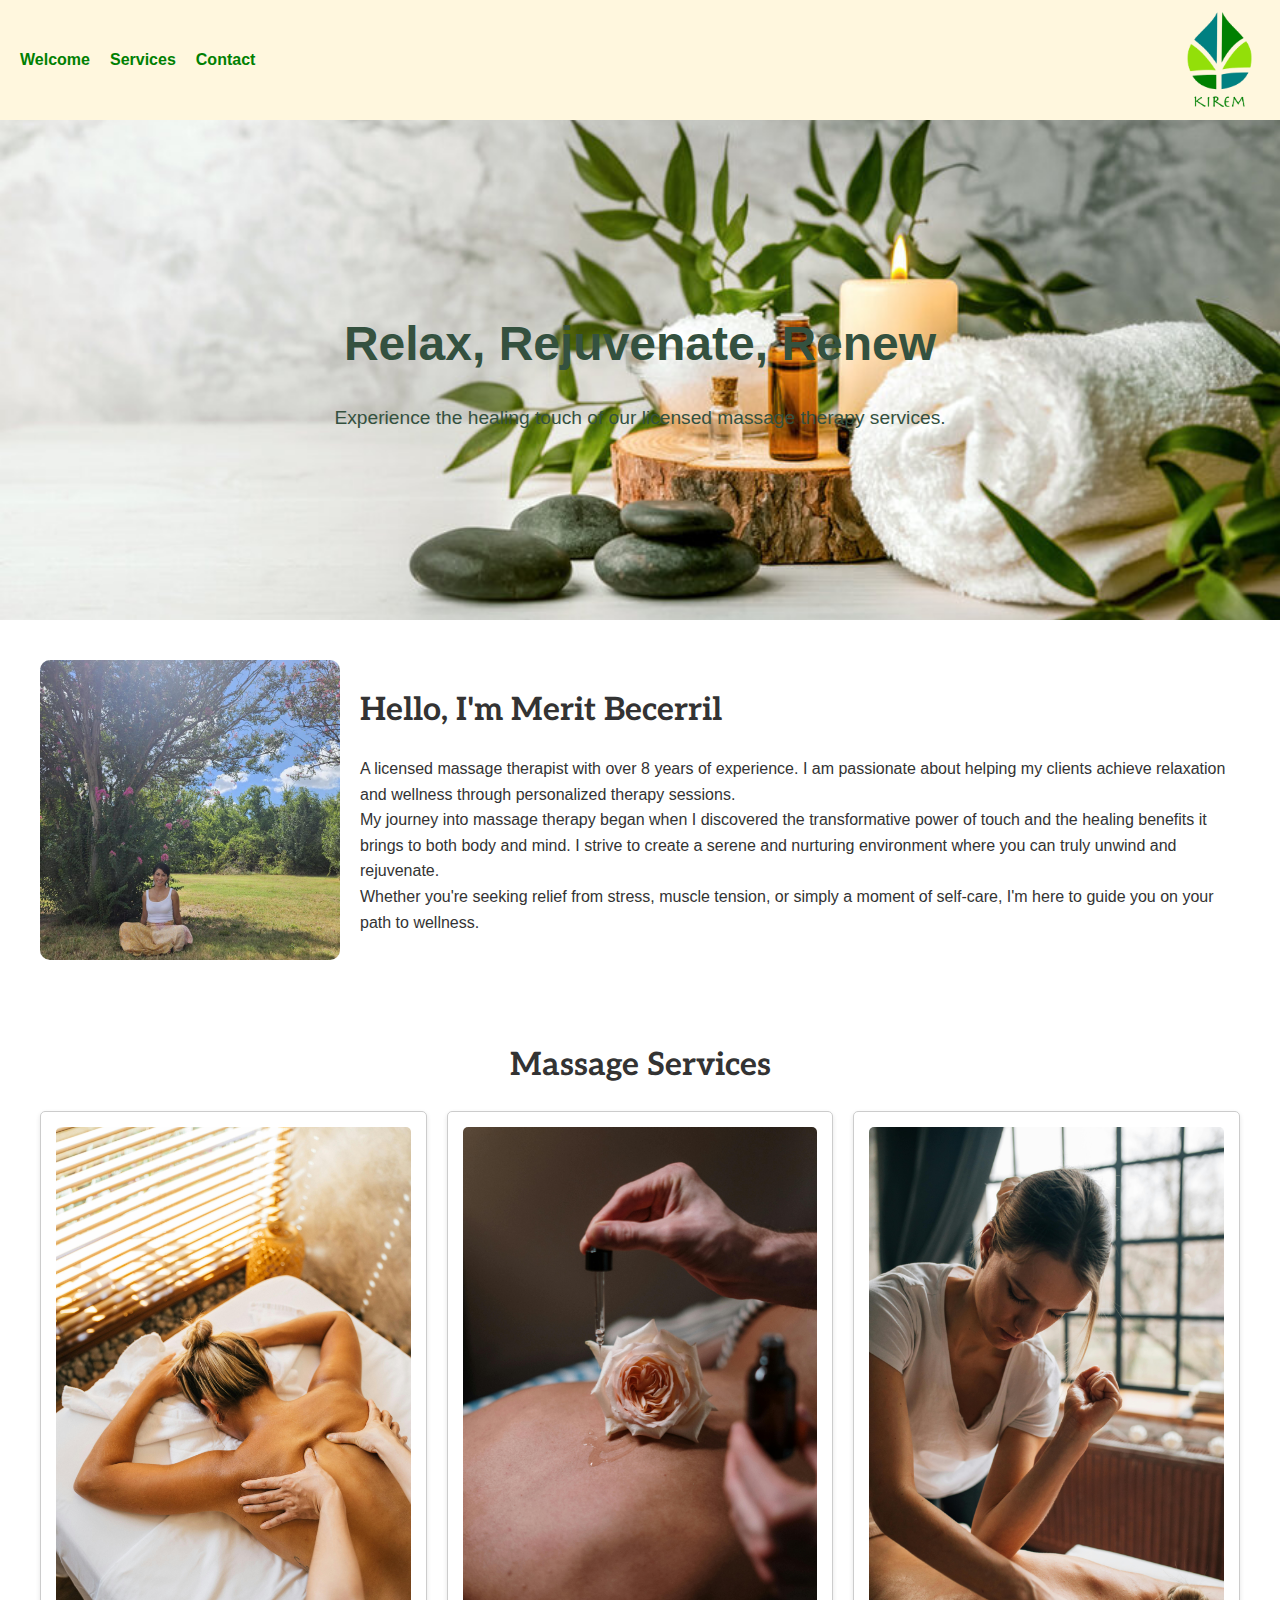
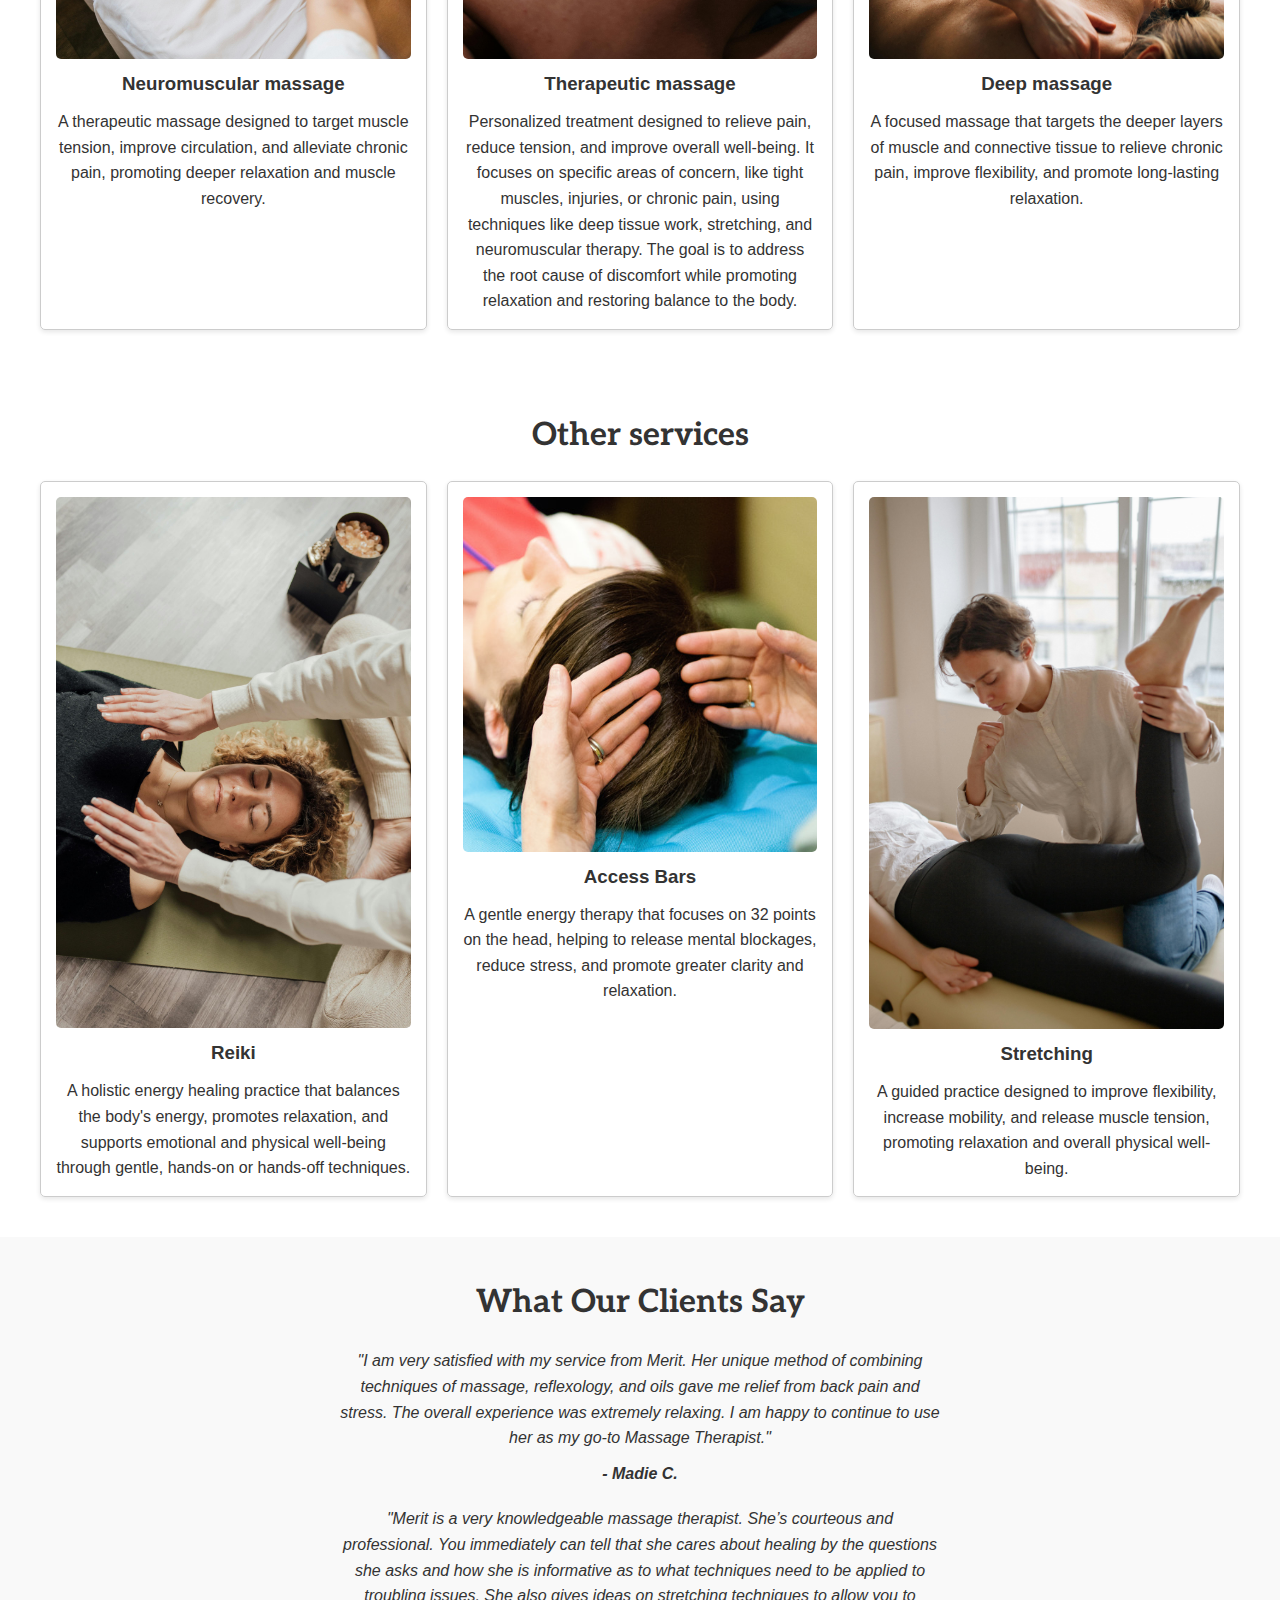
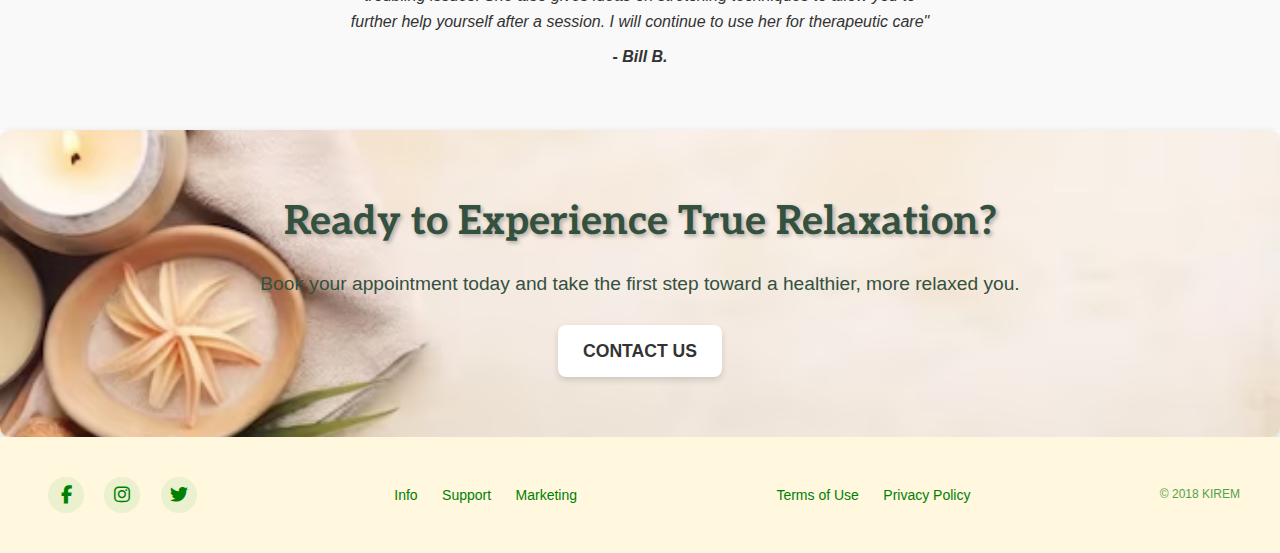
<file: index.html>
<!DOCTYPE html>
<html lang="en">
<head>
  <meta charset="UTF-8" />
  <meta name="viewport" content="width=device-width, initial-scale=1.0" />
  <title>KIREM</title>
  <link rel="stylesheet" href="style.css">
  <link rel="icon" href="images/kirem.png" type="image/png">
  <link rel="stylesheet" href="https://cdnjs.cloudflare.com/ajax/libs/font-awesome/6.5.1/css/all.min.css">




</head>
<body>
  <!-- Header with Hamburger Navigation -->
  <header>
    <!-- Hamburger icon (visible on mobile) -->
    <div class="hamburger" id="hamburger">
      <span></span>
      <span></span>
      <span></span>
    </div>
    <nav>
      <ul id="nav-list">
        <li><a href="index.html">Welcome</a></li>
        <li><a href="services.html">Services</a></li>
        <li><a href="contact.html">Contact</a></li>
      </ul>
    </nav>
    <!-- Logo on the right -->
    <div class="logo">
      <img src="images/kirem.png" alt="Massage Therapist Logo" />
    </div>
  </header>

  <!-- Hero Section -->
  <section class="hero">
    <div class="container">
      <h1>Relax, Rejuvenate, Renew</h1>
      <p>Experience the healing touch of our licensed massage therapy services.</p>
    </div>
  </section>

  <!-- About Me Section -->
  <section id="about-me">
    <div class="container about">
      <div>
        <img src="images/PHOTO-2025-02-02-23-19-56.jpg" alt="Your Photo" />
      </div>
      <div class="about-text">
        <h2 class="section-title-merit">Hello, I'm Merit Becerril</h2>
       <p>A licensed massage therapist with over 8 years of experience. I am passionate about helping my clients achieve relaxation and wellness through personalized therapy sessions.</p>

       <p>My journey into massage therapy began when I discovered the transformative power of touch and the healing benefits it brings to both body and mind. I strive to create a serene and nurturing environment where you can truly unwind and rejuvenate.</p>

       <p>Whether you're seeking relief from stress, muscle tension, or simply a moment of self-care, I'm here to guide you on your path to wellness.</p>
      </div>
    </div>
  </section>


    <!-- Services Preview Section -->
    <section id="services-preview">
      <div class="container">
        <h2 class="section-title">Massage Services</h2>
        <div class="services-preview">
          <div class="service-card">
            <img src="images/pexels-anntarazevich-6560304.jpg" alt="Swedish Massage" />
            <h3>Neuromuscular massage</h3>
            <p>A therapeutic massage designed to target muscle tension, improve circulation, and alleviate chronic pain, promoting deeper relaxation and muscle recovery.</p>
          </div>
          <div class="service-card">
            <img src="images/pexels-cottonbro-3997984.jpg" alt="Deep Tissue Massage" />
            <h3>Therapeutic massage</h3>
            <p>Personalized treatment designed to relieve pain, reduce tension, and improve overall well-being. It focuses on specific areas of concern, like tight muscles, injuries, or chronic pain, using techniques like deep tissue work, stretching, and neuromuscular therapy. The goal is to address the root cause of discomfort while promoting relaxation and restoring balance to the body.</p>
          </div>
          <div class="service-card">
            <img src="images/pexels-koolshooters-6628654.jpg" alt="Hot Stone Massage" />
            <h3>Deep massage</h3>
            <p>A focused massage that targets the deeper layers of muscle and connective tissue to relieve chronic pain, improve flexibility, and promote long-lasting relaxation.</p>
          </div>
          <!-- Add more service cards as needed -->
        </div>
      </div>
    </section>

  <!-- Services Preview Section -->
  <section id="services-preview">
    <div class="container">
      <h2 class="section-title">Other services</h2>
      <div class="services-preview">
        <div class="service-card">
          <img src="images/reiki-image.jpg" alt="Swedish Massage" />
          <h3>Reiki</h3>
          <p>A holistic energy healing practice that balances the body's energy, promotes relaxation, and supports emotional and physical well-being through gentle, hands-on or hands-off techniques.</p>
        </div>
        <div class="service-card">
          <img src="images/access-bars.jpg" alt="Deep Tissue Massage" />
          <h3>Access Bars</h3>
          <p>A gentle energy therapy that focuses on 32 points on the head, helping to release mental blockages, reduce stress, and promote greater clarity and relaxation.</p>
        </div>
        <div class="service-card">
          <img src="images/stretching-image.jpg" alt="Hot Stone Massage" />
          <h3>Stretching</h3>
          <p>A guided practice designed to improve flexibility, increase mobility, and release muscle tension, promoting relaxation and overall physical well-being.</p>
        </div>
        <!-- Add more service cards as needed -->
      </div>
    </div>
  </section>



  <!-- Testimonials Section -->
  <section id="testimonials" class="testimonials">
    <div class="container">
      <h2 class="section-title">What Our Clients Say</h2>
      <div class="testimonial">
        <p>"I am very satisfied with my service from Merit. Her unique method of combining techniques of massage, reflexology, and oils gave me relief from back pain and stress. The overall experience was extremely relaxing. I am happy to continue to use her as my go-to Massage Therapist."</p>
        <span>- Madie C.</span>
      </div>
      <div class="testimonial">
        <p>"Merit is a very knowledgeable massage therapist. She’s courteous and professional. You immediately can tell that she cares about healing by the questions she asks and how she is informative as to what techniques need to be applied to troubling issues. She also gives ideas on stretching techniques to allow you to further help yourself after a session. I will continue to use her for therapeutic care"</p>
        <span>- Bill B.</span>
      </div>
    </div>
  </section>

  <!-- Call-to-Action Section -->
  <section class="cta">
    <div class="container">
      <h2>Ready to Experience True Relaxation?</h2>
      <p>Book your appointment today and take the first step toward a healthier, more relaxed you.</p>
      <a href="contact.html">Contact Us</a>
    </div>
  </section>


  <footer class="footer">
    <div class="footer-container">
      <!-- Social Icons -->
      <div class="social-icons">
        <a href="#"><i class="fab fa-facebook-f"></i></a>
        <a href="#"><i class="fab fa-instagram"></i></a>
        <a href="#"><i class="fab fa-twitter"></i></a>
      </div>

      <!-- Navigation Links -->
      <div class="footer-links">
        <a href="#">Info</a>
        <a href="#">Support</a>
        <a href="#">Marketing</a>
      </div>

      <!-- Legal Links -->
      <div class="footer-legal">
        <a href="#">Terms of Use</a>
        <a href="#">Privacy Policy</a>
      </div>

      <!-- Copyright -->
      <p class="footer-copyright">
        © 2018 KIREM
      </p>
    </div>
  </footer>

  <!-- JavaScript for Hamburger Toggle -->
  <script>
    const hamburger = document.getElementById('hamburger');
    const navList = document.getElementById('nav-list');

    hamburger.addEventListener('click', function() {
      navList.classList.toggle('active');
    });
  </script>
</body>
</html>
</file>
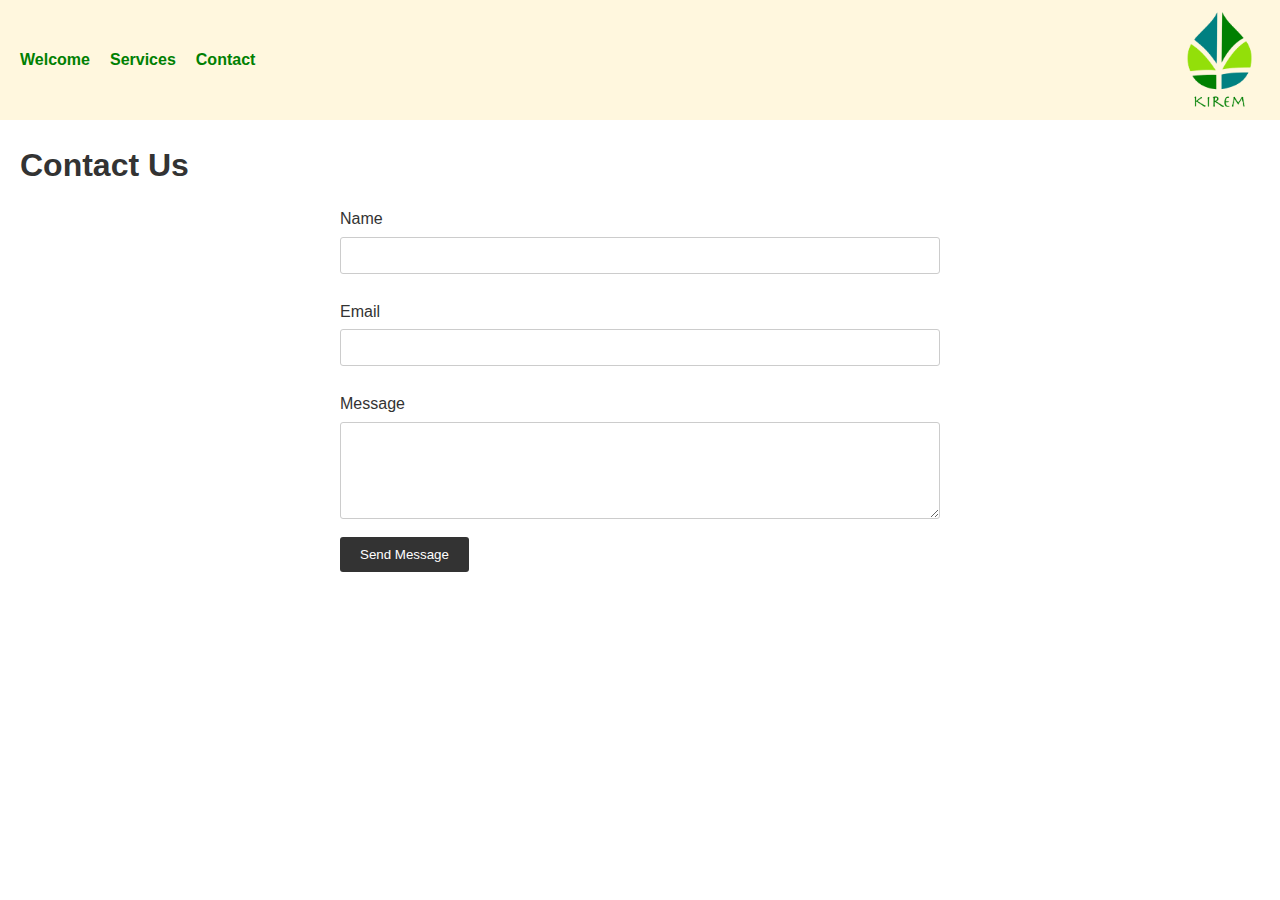
<file: contact.html>
<!DOCTYPE html>
<html lang="en">
<head>
  <meta charset="UTF-8" />
  <meta name="viewport" content="width=device-width, initial-scale=1.0" />
  <title>Massage Therapist - Contact</title>
  <style>
    /* Reset & Base Styles */
    * {
      margin: 0;
      padding: 0;
      box-sizing: border-box;
    }
    body {
      font-family: Arial, sans-serif;
      line-height: 1.6;
      color: #333;
    }
    /* Basic link styling with hover animation */
    a {
      text-decoration: none;
      color: inherit;
      transition: transform 0.3s ease, color 0.3s ease;
    }
    /* Additional animation for nav links */
    nav ul li a {
      position: relative;
      overflow: hidden;
      transition: transform 0.3s ease, color 0.3s ease, letter-spacing 0.3s ease;
    }
    nav ul li a::after {
      content: "";
      position: absolute;
      left: 0;
      bottom: -3px;
      width: 100%;
      height: 2px;
      background: #ff4500; /* Underline color */
      transform: scaleX(0);
      transform-origin: left;
      transition: transform 0.3s ease;
    }
    nav ul li a:hover {
      transform: scale(1.05);
      color: #ff4500;
      letter-spacing: 1px;
    }
    nav ul li a:hover::after {
      transform: scaleX(1);
    }
    img {
      max-width: 100%;
      display: block;
    }

    /* Header & Navigation */
    header {
      display: flex;
      justify-content: space-between;
      align-items: center;
      background: #FFF7DE;
      color: #fff;
      padding: 10px 20px;
      position: relative;
    }
    nav ul {
      display: flex;
      list-style: none;
    }
    nav ul li {
      margin-right: 20px;
    }
    /* Setting initial nav link color */
    nav ul li a {
      color: #008002;
      font-weight: bold;
    }
    .logo img {
      height: 100px;
    }
    /* Hamburger Icon */
    .hamburger {
      display: none;
      flex-direction: column;
      cursor: pointer;
    }
    .hamburger span {
      width: 25px;
      height: 3px;
      background: #fff;
      margin-bottom: 4px;
      border-radius: 2px;
    }
    /* Responsive Navigation for Mobile */
    @media (max-width: 768px) {
      nav ul {
        display: none;
        flex-direction: column;
        width: 100%;
        background: #333;
        position: absolute;
        top: 60px; /* Below header */
        left: 0;
      }
      nav ul.active {
        display: flex;
      }
      nav ul li {
        margin: 10px 0;
        text-align: center;
      }
      .hamburger {
        display: flex;
      }
    }

    .container {
      padding: 20px;
    }
    /* Form styles */
    .contact-form {
      max-width: 600px;
      margin: 0 auto;
    }
    .contact-form label {
      display: block;
      margin-bottom: 5px;
      margin-top: 15px;
    }
    .contact-form input,
    .contact-form textarea {
      width: 100%;
      padding: 10px;
      border: 1px solid #ccc;
      border-radius: 3px;
      margin-bottom: 10px;
    }
    .contact-form button {
      background: #333;
      color: #fff;
      border: none;
      padding: 10px 20px;
      border-radius: 3px;
      cursor: pointer;
    }
    .contact-form button:hover {
      background: #555;
    }
  </style>
</head>
<body>
  <header>
    <nav>
      <ul>
        <li><a href="index.html">Welcome</a></li>
        <li><a href="services.html">Services</a></li>
        <li><a href="contact.html">Contact</a></li>
      </ul>
    </nav>
    <div class="logo">
      <img src="images/kirem.png" alt="Massage Therapist Logo" />
    </div>
  </header>
  <div class="container">
    <h1>Contact Us</h1>
    <form class="contact-form" action="#" method="post">
      <label for="name">Name</label>
      <input type="text" id="name" name="name" required />

      <label for="email">Email</label>
      <input type="email" id="email" name="email" required />

      <label for="message">Message</label>
      <textarea id="message" name="message" rows="5" required></textarea>

      <button type="submit">Send Message</button>
    </form>
  </div>
</body>
</html>
</file>
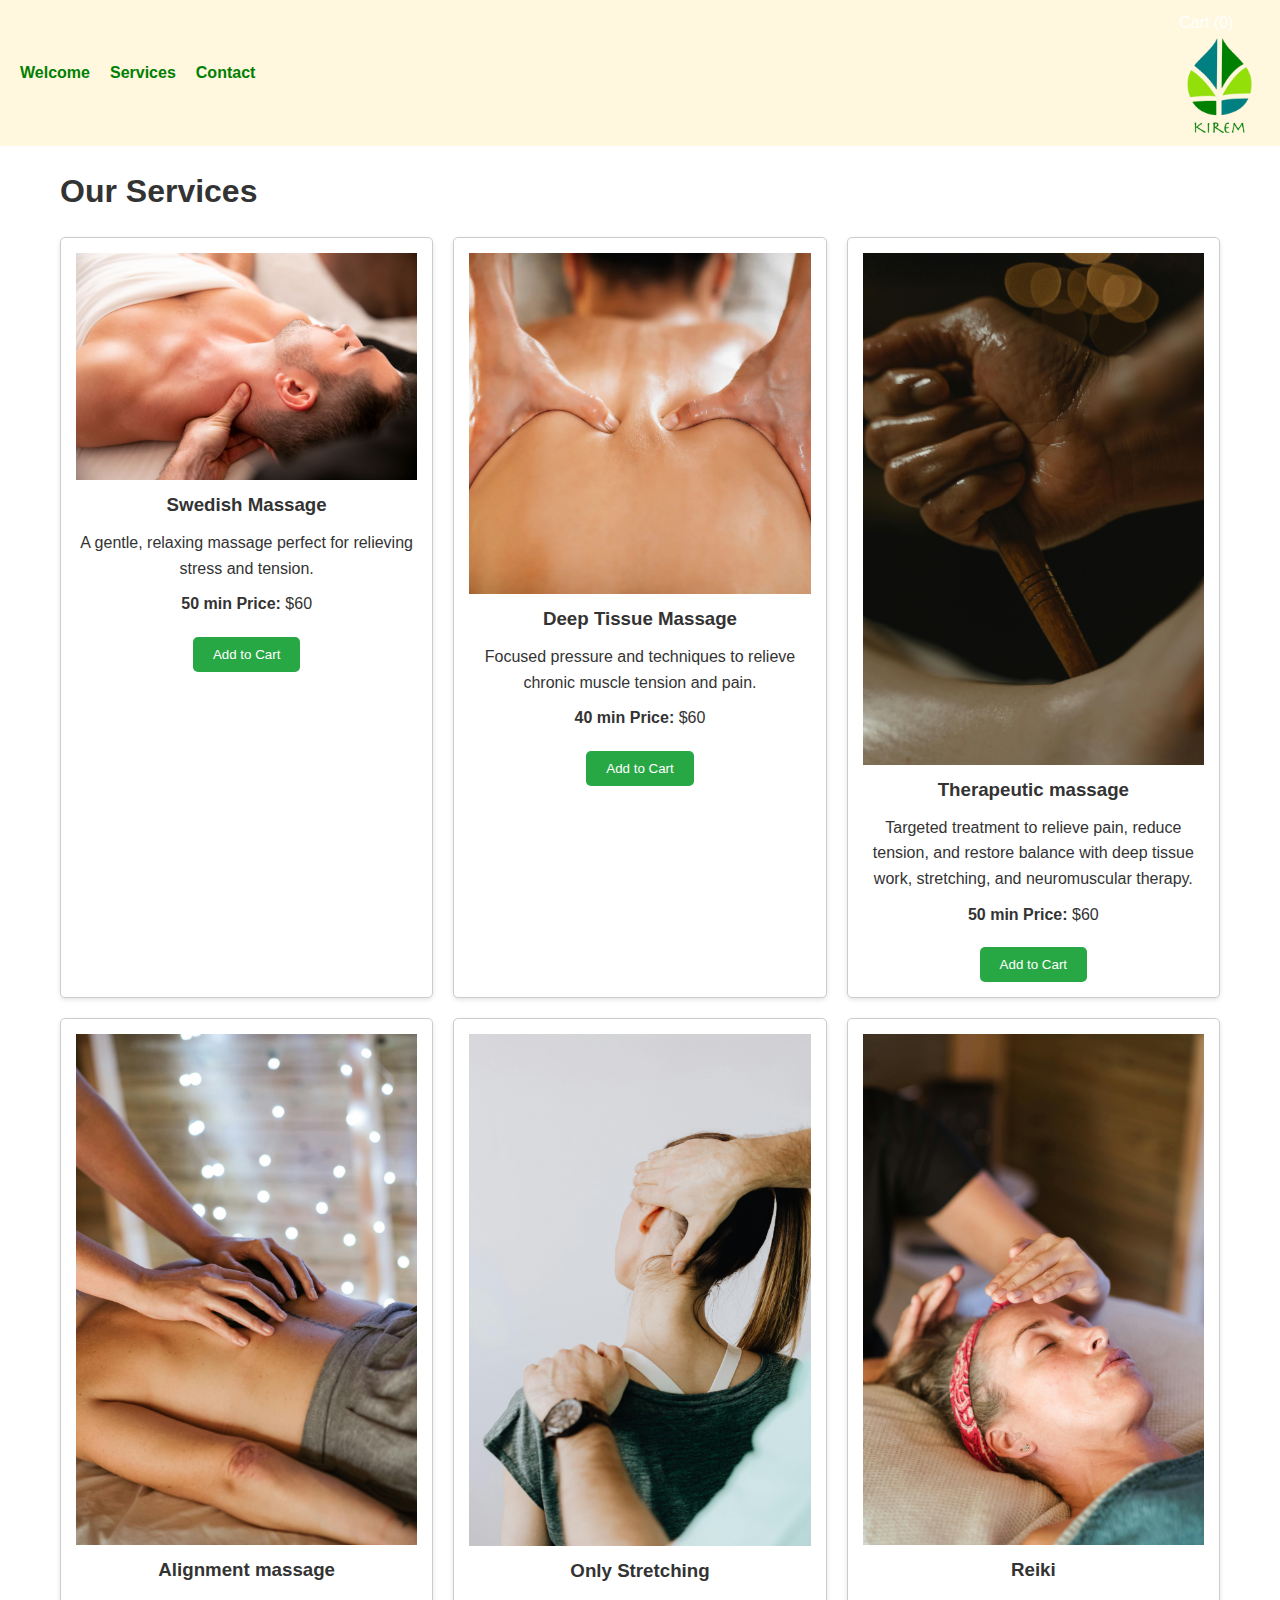
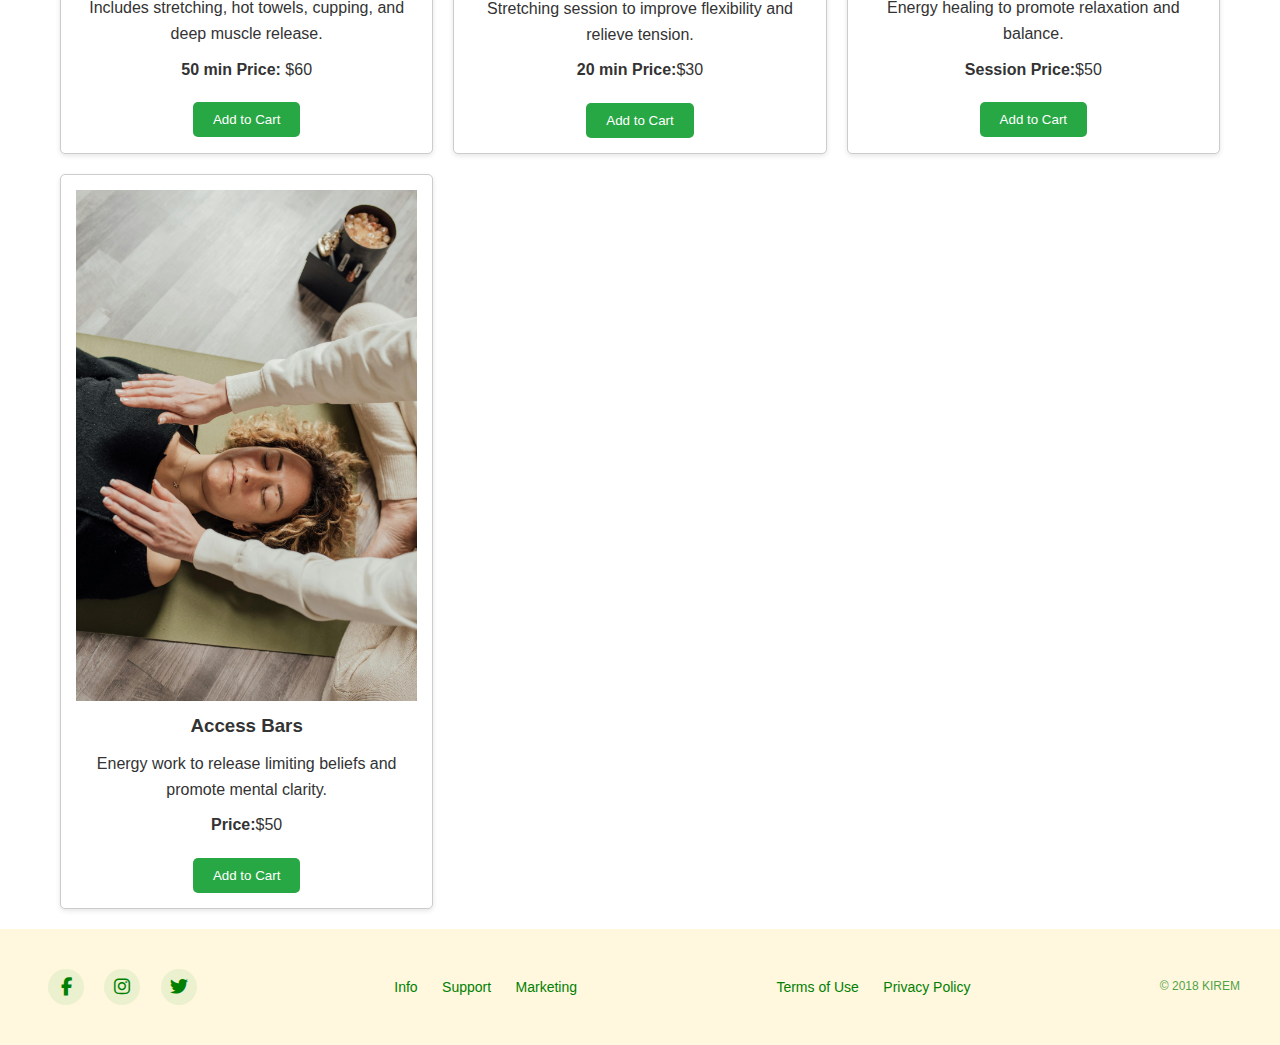
<file: services.html>
<!DOCTYPE html>
<html lang="en">
<head>
  <meta charset="UTF-8" />
  <meta name="viewport" content="width=device-width, initial-scale=1.0" />
  <title>Massage Therapist - Services</title>
  <link rel="stylesheet" href="style.css">
  <link rel="stylesheet" href="https://cdnjs.cloudflare.com/ajax/libs/font-awesome/6.5.1/css/all.min.css">
  <style>
    /* Reset & Base Styles */
    * {
      margin: 0;
      padding: 0;
      box-sizing: border-box;
    }
    body {
      font-family: Arial, sans-serif;
      line-height: 1.6;
      color: #333;
    }
    /* Basic link styling with hover animation */
    a {
      text-decoration: none;
      color: inherit;
      transition: transform 0.3s ease, color 0.3s ease;
    }
    /* Additional animation for nav links */
    nav ul li a {
      position: relative;
      overflow: hidden;
      transition: transform 0.3s ease, color 0.3s ease, letter-spacing 0.3s ease;
    }
    nav ul li a::after {
      content: "";
      position: absolute;
      left: 0;
      bottom: -3px;
      width: 100%;
      height: 2px;
      background: #ff4500; /* Underline color */
      transform: scaleX(0);
      transform-origin: left;
      transition: transform 0.3s ease;
    }
    nav ul li a:hover {
      transform: scale(1.05);
      color: #ff4500;
      letter-spacing: 1px;
    }
    nav ul li a:hover::after {
      transform: scaleX(1);
    }
    img {
      max-width: 100%;
      display: block;
    }

    /* Header & Navigation */
    header {
      display: flex;
      justify-content: space-between;
      align-items: center;
      background: #FFF7DE;
      color: #fff;
      padding: 10px 20px;
      position: relative;
    }
    nav ul {
      display: flex;
      list-style: none;
    }
    nav ul li {
      margin-right: 20px;
    }
    /* Setting initial nav link color */
    nav ul li a {
      color: #008002;
      font-weight: bold;
    }
    .logo img {
      height: 100px;
    }
    /* Hamburger Icon */
    .hamburger {
      display: none;
      flex-direction: column;
      cursor: pointer;
    }
    .hamburger span {
      width: 25px;
      height: 3px;
      background: #fff;
      margin-bottom: 4px;
      border-radius: 2px;
    }
    /* Responsive Navigation for Mobile */
    @media (max-width: 768px) {
      nav ul {
        display: none;
        flex-direction: column;
        width: 100%;
        background: #333;
        position: absolute;
        top: 60px; /* Below header */
        left: 0;
      }
      nav ul.active {
        display: flex;
      }
      nav ul li {
        margin: 10px 0;
        text-align: center;
      }
      .hamburger {
        display: flex;
      }
    }

    .container {
      padding: 20px;
    }

    /* Services Grid */
    .services-grid {
      display: grid;
      grid-template-columns: repeat(3, 1fr); /* Set 3 columns on larger screens */
      gap: 20px;
      margin-top: 20px;
    }


    @media (max-width: 768px) {
      .services-grid {
        grid-template-columns: repeat(auto-fit, minmax(250px, 1fr)); /* Responsive columns on smaller screens */
      }
    }

    .service-item {
      background: #fff;
      border: 1px solid #ccc;
      padding: 15px;
      text-align: center;
      border-radius: 5px;
      box-shadow: 0 2px 5px rgba(0,0,0,0.1);
    }
    .service-item h3 {
      margin: 10px 0;
    }
    .service-item p {
      margin: 10px 0;
    }
    /* Quantity Input & Button Styles */
    .quantity-input {
      width: 50px;
      text-align: center;
      margin-top: 10px;
    }
    .add-to-cart-btn {
      background: #28a745;
      color: #fff;
      border: none;
      padding: 10px 20px;
      border-radius: 5px;
      cursor: pointer;
      margin-top: 10px;
      transition: background 0.3s ease;
    }
    .add-to-cart-btn:hover {
      background: #218838;
    }
  </style>
</head>
<body>
  <!-- Header with Animated Navigation -->
  <header>
    <!-- Hamburger Icon (visible on mobile) -->
    <div class="hamburger" id="hamburger">
      <span></span>
      <span></span>
      <span></span>
    </div>
    <nav>
      <ul id="nav-list">
        <li><a href="index.html">Welcome</a></li>
        <li><a href="services.html">Services</a></li>
        <li><a href="contact.html">Contact</a></li>
      </ul>
    </nav>
    <div class="header-right">
      <div class="cart">
        <a href="cart.html">Cart (<span id="cart-count">0</span>)</a>
      </div>
      <div class="logo">
        <img src="images/kirem.png" alt="Massage Therapist Logo" />
      </div>
    </div>
  </header>
  <div class="container">
    <h1>Our Services</h1>
    <div class="services-grid">
      <!-- Swedish Massage (with image) -->
      <div class="service-item">
        <img src="images/swedishhhmassage.jpg" alt="Swedish Massage" />
        <h3>Swedish Massage</h3>
        <p>A gentle, relaxing massage perfect for relieving stress and tension.</p>
        <p><strong>50 min Price:</strong> $60</p>
        <button class="add-to-cart-btn" onclick="addToCart('Swedish Massage', 70, this)">Add to Cart</button>
      </div>

      <!-- Deep Tissue Massage (with video) -->
      <div class="service-item">
        <img src="images/deeptissuemassage.webp" alt="Swedish Massage" />
        <h3>Deep Tissue Massage</h3>
        <p>Focused pressure and techniques to relieve chronic muscle tension and pain.</p>
        <p><strong>40 min Price:</strong> $60</p>
        <button class="add-to-cart-btn" onclick="addToCart('Deep Tissue Massage', 80, this)">Add to Cart</button>
      </div>

      <!-- Masaje Terapéutico (with image) -->
      <div class="service-item">
        <img src="images/therapeutic-massage.jpg" alt="Masaje Terapéutico" />
        <h3>Therapeutic massage</h3>
        <p>Targeted treatment to relieve pain, reduce tension, and restore balance with deep tissue work, stretching, and neuromuscular therapy.</p>
        <p><strong>50 min Price:</strong> $60</p>
        <button class="add-to-cart-btn" onclick="addToCart('Masaje Terapéutico', 30, this)">Add to Cart</button>
      </div>

      <!-- Masaje of Alignment (with image) -->
      <div class="service-item">
        <img src="images/alignment-massage.jpg" alt="Masaje of Alignment" />
        <h3>Alignment massage</h3>
        <p>Includes stretching, hot towels, cupping, and deep muscle release.</p>
        <p><strong>50 min Price:</strong> $60</p>
        <button class="add-to-cart-btn" onclick="addToCart('Masaje of Alignment', 70, this)">Add to Cart</button>
      </div>


      <!-- Only Stretching (with image) -->
      <div class="service-item">
        <img src="images/stretchingmassage.jpg" alt="Only Stretching" />
        <h3>Only Stretching</h3>
        <p>Stretching session to improve flexibility and relieve tension.</p>
        <p><strong>20 min Price:</strong>$30</p>
        <button class="add-to-cart-btn" onclick="addToCart('Only Stretching', 30, this)">Add to Cart</button>
      </div>

      <!-- Reiki (with image) -->
      <div class="service-item">
        <img src="images/reiki.jpg" alt="Reiki" />
        <h3>Reiki</h3>
        <p>Energy healing to promote relaxation and balance.</p>
        <p><strong>Session Price:</strong>$50</p>
        <button class="add-to-cart-btn" onclick="addToCart('Reiki', 50, this)">Add to Cart</button>
      </div>

      <!-- Barras de Access (with image) -->
      <div class="service-item">
        <img src="images/accessbars.jpg" alt="Barras de Access" />
        <h3>Access Bars</h3>
        <p>Energy work to release limiting beliefs and promote mental clarity.</p>
        <p><strong>Price:</strong>$50</p>
        <button class="add-to-cart-btn" onclick="addToCart('Barras de Access', 60, this)">Add to Cart</button>
      </div>
    </div>
  </div>

  <footer class="footer">
    <div class="footer-container">
      <!-- Social Icons -->
      <div class="social-icons">
        <a href="#"><i class="fab fa-facebook-f"></i></a>
        <a href="#"><i class="fab fa-instagram"></i></a>
        <a href="#"><i class="fab fa-twitter"></i></a>
      </div>

      <!-- Navigation Links -->
      <div class="footer-links">
        <a href="#">Info</a>
        <a href="#">Support</a>
        <a href="#">Marketing</a>
      </div>

      <!-- Legal Links -->
      <div class="footer-legal">
        <a href="#">Terms of Use</a>
        <a href="#">Privacy Policy</a>
      </div>

      <!-- Copyright -->
      <p class="footer-copyright">
        © 2018 KIREM
      </p>
    </div>
  </footer>


  <!-- JavaScript for Cart Functionality -->
  <script>
    // Array to hold cart items
    let cart = [];

    function addToCart(serviceName, price, button) {
      // Get the quantity from the sibling input field
      const quantityInput = button.parentElement.querySelector('.quantity-input');
      const quantity = parseInt(quantityInput.value);
      if (quantity > 0) {
        // Check if the service is already in the cart; if so, increase quantity
        const existingItem = cart.find(item => item.serviceName === serviceName);
        if (existingItem) {
          existingItem.quantity += quantity;
        } else {
          cart.push({ serviceName, price, quantity });
        }
        updateCartCount();
        alert(serviceName + ' has been added to your cart.');
      } else {
        alert('Please enter a valid quantity.');
      }
    }

    // Update the cart count displayed in the header
    function updateCartCount() {
      let totalQuantity = cart.reduce((total, item) => total + item.quantity, 0);
      document.getElementById('cart-count').textContent = totalQuantity;
    }

    // Hamburger Toggle for Mobile Navigation
    const hamburger = document.getElementById('hamburger');
    const navList = document.getElementById('nav-list');
    hamburger.addEventListener('click', function() {
      navList.classList.toggle('active');
    });
  </script>
</body>
</html>
</file>
<file: style.css>
@import url('https://fonts.googleapis.com/css2?family=Plus+Jakarta+Sans&display=swap');
@import url('https://fonts.googleapis.com/css2?family=Aleo:ital,wght@0,100..900;1,100..900&family=Plus+Jakarta+Sans&display=swap');

body{
    font-family: 'Plus Jakarta Sans', sans-serif;
}
/* Reset & Base Styles */
* {
  margin: 0;
  padding: 0;
  box-sizing: border-box;
}
body {
  font-family: Arial, sans-serif;
  line-height: 1.6;
  color: #333;
}

h2{
  font-family: "Aleo", serif;
}
/* Basic link styling with hover animation */
a {
  text-decoration: none;
  color: inherit;
  transition: transform 0.3s ease, color 0.3s ease;
}
/* Additional animation for nav links */
nav ul li a {
  position: relative;
  overflow: hidden;
  transition: transform 0.3s ease, color 0.3s ease, letter-spacing 0.3s ease;
}
nav ul li a::after {
  content: "";
  position: absolute;
  left: 0;
  bottom: -3px;
  width: 100%;
  height: 2px;
  background: #ff4500; /* Underline color */
  transform: scaleX(0);
  transform-origin: left;
  transition: transform 0.3s ease;
}
nav ul li a:hover {
  transform: scale(1.05);
  color: #94DF08;
  letter-spacing: 1px;
}
nav ul li a:hover::after {
  transform: scaleX(1);
}
img {
  max-width: 100%;
  display: block;
}

/* Header & Navigation */
header {
  display: flex;
  justify-content: space-between;
  align-items: center;
  background: #FFF7DE;
  color: #fff;
  padding: 10px 20px;
  position: relative;
}
nav ul {
  display: flex;
  list-style: none;
}
nav ul li {
  margin-right: 20px;
}
/* Setting initial nav link color */
nav ul li a {
  color: #008002;
  font-weight: bold;
}
.logo img {
  height: 100px;
}
/* Hamburger Icon */
.hamburger {
  display: none;
  flex-direction: column;
  cursor: pointer;
}
.hamburger span {
  width: 25px;
  height: 3px;
  background: #fff;
  margin-bottom: 4px;
  border-radius: 2px;
}
/* Responsive Navigation for Mobile */
@media (max-width: 768px) {
  nav ul {
    display: none;
    flex-direction: column;
    width: 100%;
    background: #333;
    position: absolute;
    top: 60px; /* Below header */
    left: 0;
  }
  nav ul.active {
    display: flex;
  }
  nav ul li {
    margin: 10px 0;
    text-align: center;
  }
  .hamburger {
    display: flex;
  }
}

/* Hero Section */
.hero {
  background: url('images/massage-background.jpg') no-repeat center center/cover;
  height: 500px;
  display: flex;
  align-items: center;
  justify-content: center;
  text-align: center;
  color: #34513f;
  padding: 0 20px;
}

.hero h1 {
  font-size: 3rem;
  margin-bottom: 20px;
}
.hero p {
  font-size: 1.2rem;
}

/* Section Container */
section {
  padding: 40px 20px;
}
.container {
  max-width: 1200px;
  margin: 0 auto;
}
.section-title {
  text-align: center;
  margin-bottom: 20px;
  font-size: 2rem;
  color: #333;
}

.section-title-merit{
  text-align: left;
  margin-bottom: 20px;
  font-size: 2rem;
  color: #333;
}

/* About Me Section */
.about {
  display: flex;
  flex-wrap: wrap;
  align-items: center;
  gap: 20px;
}
/* Updated About Me image styles */
.about img {
  width: 300px;
  height: 300px;
  object-fit: cover;
  border-radius: 10px;
}
.about-text {
  flex: 2 1 300px;
}

/* Services Preview Section */
.services-preview {
  display: grid;
  grid-template-columns: repeat(auto-fit, minmax(250px, 1fr));
  gap: 20px;
  margin-top: 20px;
}
.service-card {
  border: 1px solid #ccc;
  border-radius: 5px;
  padding: 15px;
  box-shadow: 0 2px 5px rgba(0, 0, 0, 0.1);
  text-align: center;
}
.service-card img {
  border-radius: 5px;
  margin-bottom: 10px;
}
.service-card h3 {
  margin-bottom: 10px;
}

/* Testimonials Section */
.testimonials {
  background: #f9f9f9;
  padding: 40px 20px;
}
.testimonial {
  max-width: 600px;
  margin: 0 auto 20px auto;
  text-align: center;
  font-style: italic;
}
.testimonial p {
  margin-bottom: 10px;
}
.testimonial span {
  display: block;
  font-weight: bold;
  color: #333;
}

/* Call-to-Action Section */
.cta {
  /* Replace 'your-image.jpg' with your actual image path */
  background: url('images/massagebackground2.avif') no-repeat center center/cover;
  color: #34513f;
  text-align: center;
  padding: 60px 30px;
  border-radius: 10px;
  box-shadow: 0 4px 10px rgba(0, 0, 0, 0.2);
  transition: transform 0.3s ease;
}

.cta h2 {
font-size: 2.5rem;
margin-bottom: 15px;
text-shadow: 2px 2px 4px rgba(0, 0, 0, 0.3);
}

.cta p {
font-size: 1.2rem;
margin-bottom: 25px;
}

.cta a {
display: inline-block;
background: #fff;
color: #333;
padding: 12px 25px;
border-radius: 8px;
font-weight: bold;
text-transform: uppercase;
font-size: 1.1rem;
transition: all 0.3s ease-in-out;
box-shadow: 0 3px 6px rgba(0, 0, 0, 0.15);
}

.cta a:hover {
transform: scale(1.08);
color: #fff;
background: #94DF08;
box-shadow: 0 5px 15px rgba(255, 69, 0, 0.4);
}



/* Footer styles */
.footer {
  background-color: #FFF7DE;
  color: #008002;
  padding: 40px 20px;
  text-align: center; /* Fallback for smaller screens */
}

.footer-container {
  max-width: 1200px;
  margin: 0 auto;
  display: flex;
  flex-direction: column; /* Mobile-first approach */
  align-items: center;    /* Center everything on small screens */
}

/* Social Icons */
.social-icons {
  margin-bottom: 20px;
}
.social-icons a {
  color: #008002;
  font-size: 18px;
  margin: 0 8px;
  text-decoration: none;
  display: inline-flex;
  justify-content: center;
  align-items: center;
  width: 36px;
  height: 36px;
  border-radius: 50%;
  background-color: rgba(58, 189, 82, 0.1);
  transition: background-color 0.3s ease;
}
.social-icons a:hover {
  background-color: rgba(61, 154, 40, 0.3);
}

/* Footer links (Info, Support, Marketing) */
.footer-links {
  margin-bottom: 15px;
}
.footer-links a {
  color: #008002;
  text-decoration: none;
  margin: 0 10px;
  font-size: 14px;
}
.footer-links a:hover {
  text-decoration: underline;
}

/* Legal links (Terms of Use, Privacy Policy) */
.footer-legal {
  margin-bottom: 15px;
}
.footer-legal a {
  color: #008002;
  text-decoration: none;
  margin: 0 10px;
  font-size: 14px;
}
.footer-legal a:hover {
  text-decoration: underline;
}

/* Copyright */
.footer-copyright {
  font-size: 12px;
  opacity: 0.7;
}

/* Media Queries */

/* Tablet: Adjust spacing, maybe switch to row layout if desired */
@media (min-width: 600px) and (max-width: 991px) {
  .footer-container {
    /* If you want the items on one row, you could do: */
    /* flex-direction: row; 
       flex-wrap: wrap; 
       justify-content: space-between; */
  }
}

/* Desktop: Display items in rows or columns, depending on your preference */
@media (min-width: 992px) {
  .footer-container {
    /* Switch to a row layout for large screens */
    flex-direction: row;
    justify-content: space-between;
    align-items: center;
    text-align: left; /* Let the content align to left if desired */
  }

  .social-icons {
    margin-bottom: 0; /* Remove bottom margin if they are side-by-side */
  }

  .footer-links,
  .footer-legal {
    margin-bottom: 0;
  }
}
</file>
